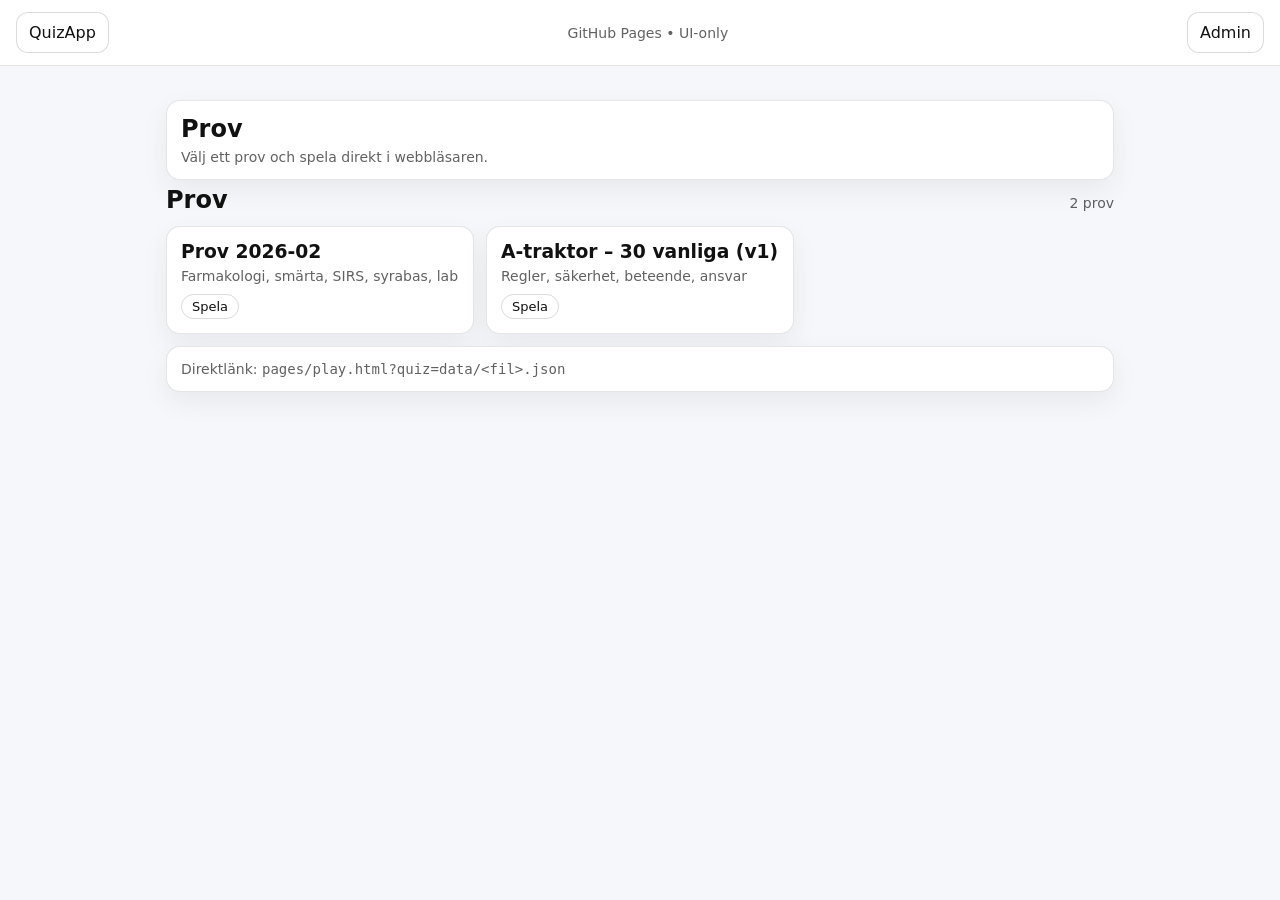
<file: index.html>
<!-- ============================================================
     FIL: index.html  (HEL FIL)
     AO-QUIZ-01C (FAS 1) — Index: “rutor” som länkar till prov
     Policy: UI-only (GitHub Pages), XSS-safe (textContent), fail-closed, inga externa libs
     Version: 1.0.0

     Länkar:
       ./pages/play.html?quiz=data/<fil>.json

     Alternativ B (skalbart) + DoD fallback:
       - Försöker ladda ./data/index.json och renderar cards
       - Om saknas/fel: fallback till 1 prov-kort (DoD PASS)

     Format data/index.json (om du vill använda):
       {
         "quizzes": [
           { "title": "Prov 1", "file": "prov-2026-02.json", "desc": "..." }
         ]
       }
============================================================ -->
<!doctype html>
<html lang="sv">
<head>
  <meta charset="utf-8" />
  <meta name="viewport" content="width=device-width, initial-scale=1" />
  <title>QuizApp</title>

  <link rel="stylesheet" href="./styles/main.css" />

  <style>
    .hero { padding: 18px 0 6px; }
    .hero h1 { margin: 0 0 6px; }
    .hero p { margin: 0; }

    .grid {
      display: grid;
      grid-template-columns: 1fr;
      gap: 12px;
    }
    @media (min-width: 700px) {
      .grid { grid-template-columns: repeat(2, minmax(0, 1fr)); }
    }
    @media (min-width: 1020px) {
      .grid { grid-template-columns: repeat(3, minmax(0, 1fr)); }
    }

    .cardLink {
      display: block;
      color: inherit;
      text-decoration: none;
    }
    .cardLink:focus { outline: none; }
    .cardHover { transition: transform 120ms ease; }
    .cardHover:hover { transform: translateY(-1px); }
  </style>
</head>

<body>
  <header class="topbar">
    <a href="./index.html" class="btn" aria-label="Till startsidan">QuizApp</a>
    <div class="muted">GitHub Pages • UI-only</div>
    <div class="row" style="gap:10px;">
      <a class="btn" href="./pages/admin.html" title="Skapa/redigera prov lokalt">Admin</a>
    </div>
  </header>

  <main class="wrap">
    <section class="hero">
      <div class="card">
        <h1>Prov</h1>
        <p class="muted">Välj ett prov och spela direkt i webbläsaren.</p>
      </div>
    </section>

    <section class="stack">
      <div class="row" style="justify-content:space-between; align-items:baseline;">
        <h2 style="margin:0;">Prov</h2>
        <div class="muted" id="statusText">Laddar lista…</div>
      </div>

      <div id="quizGrid" class="grid" aria-live="polite"></div>

      <div class="card">
        <div class="muted">
          Direktlänk: <code>pages/play.html?quiz=data/&lt;fil&gt;.json</code>
        </div>
      </div>
    </section>
  </main>

  <script>
    (function () {
      const grid = document.getElementById('quizGrid');
      const statusText = document.getElementById('statusText');

      function setText(node, text) {
        if (!node) return;
        node.textContent = (text === null || text === undefined) ? '' : String(text);
      }

      function safeFileName(file) {
        // Fail-closed: bara filnamn/sökväg utan ../ och utan externa URL:er
        const s = String(file || '').trim();
        if (!s) return '';
        if (s.includes('..')) return '';
        if (s.startsWith('http://') || s.startsWith('https://')) return '';
        if (s.startsWith('/') || s.startsWith('\\')) return '';
        return s;
      }

      function makeCard(item) {
        const title = String(item.title || 'Prov');
        const desc = String(item.desc || '').trim();
        const file = safeFileName(item.file);

        const quizParam = file ? ('data/' + file) : 'data/EXEMPEL.json';
        const href = './pages/play.html?quiz=' + encodeURIComponent(quizParam);

        const a = document.createElement('a');
        a.className = 'cardLink';
        a.href = href;

        const card = document.createElement('div');
        card.className = 'card cardHover';

        const h = document.createElement('h3');
        h.style.margin = '0 0 6px 0';
        setText(h, title);

        const p = document.createElement('div');
        p.className = 'muted';
        setText(p, desc || ('Startar: ' + quizParam));

        const badge = document.createElement('div');
        badge.className = 'badge';
        badge.style.marginTop = '10px';
        setText(badge, 'Spela');

        card.appendChild(h);
        card.appendChild(p);
        card.appendChild(badge);
        a.appendChild(card);

        return a;
      }

      function renderList(list, note) {
        grid.textContent = '';
        const items = Array.isArray(list) ? list : [];
        for (const it of items) {
          grid.appendChild(makeCard(it || {}));
        }
        setText(statusText, note || (items.length ? (items.length + ' prov') : 'Inga prov'));
      }

      // DoD fallback: minst ett kort även om ingen data finns
      const fallback = [
        { title: 'Prov 1 (exempel)', file: 'prov-2026-02.json', desc: 'Exempelkort (filen kan läggas till senare).' }
      ];

      fetch('./data/index.json', { cache: 'no-store' })
        .then((res) => {
          if (!res || !res.ok) throw new Error('index.json saknas');
          return res.json();
        })
        .then((json) => {
          const quizzes = json && Array.isArray(json.quizzes) ? json.quizzes : null;
          if (!quizzes || quizzes.length === 0) {
            renderList(fallback, 'Fallback (ingen lista i index.json)');
            return;
          }
          renderList(quizzes, quizzes.length + ' prov');
        })
        .catch(() => {
          renderList(fallback, 'Fallback (ingen index.json)');
        });
    })();
  </script>
</body>
</html>
</file>
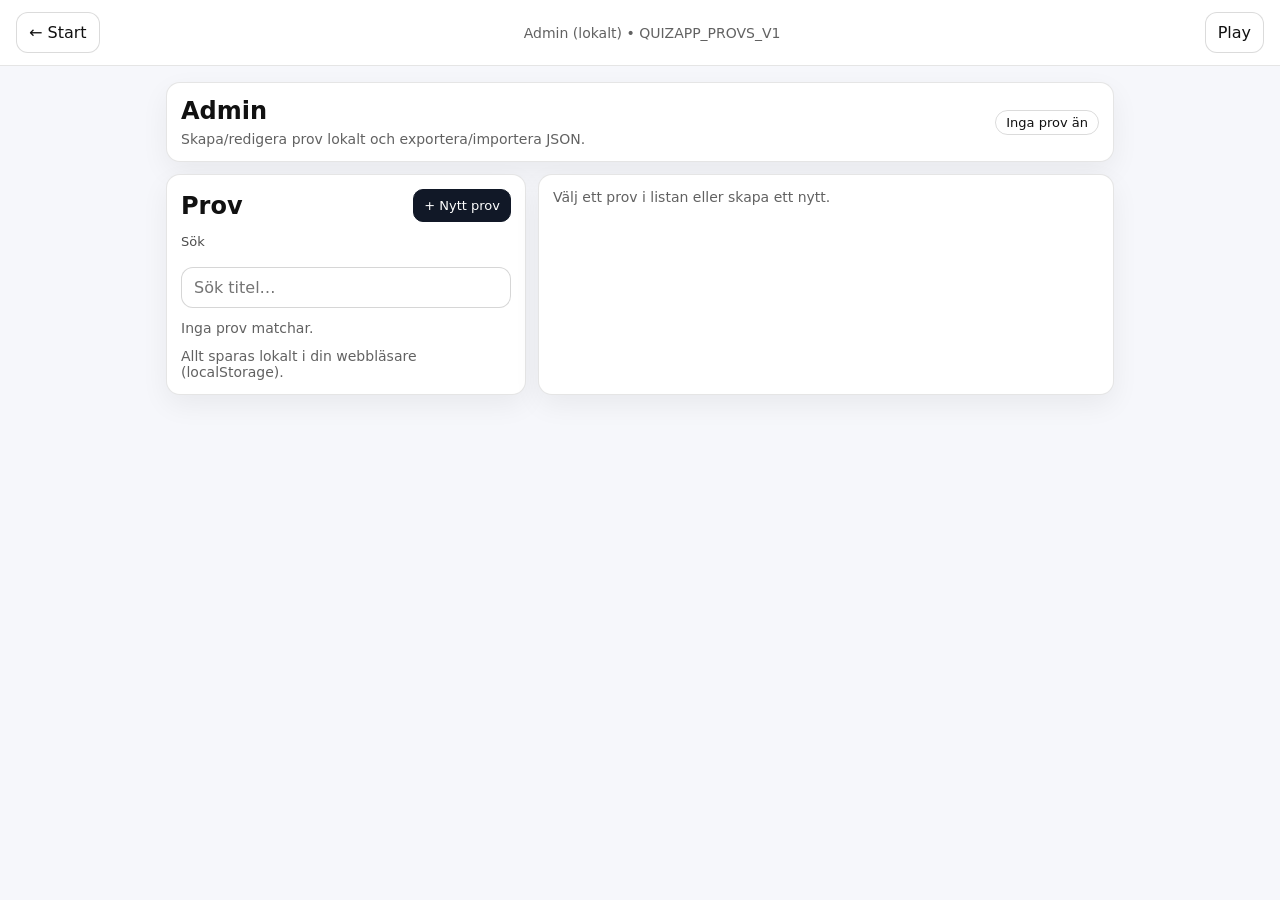
<file: pages/admin.html>
<!-- ============================================================
     FIL: pages/admin.html  (HEL FIL)
     AO-QUIZ-01D + AO-QUIZ-01E (FAS 2) — Admin (lokalt) + AI-flöde utan backend
     Policy: UI-only (GitHub Pages), XSS-safe (textContent), fail-closed, inga externa libs
     Storage key: QUIZAPP_PROVS_V1
     Version: 1.1.0
============================================================ -->
<!doctype html>
<html lang="sv">
<head>
  <meta charset="utf-8" />
  <meta name="viewport" content="width=device-width, initial-scale=1" />
  <title>QuizApp — Admin</title>

  <link rel="stylesheet" href="../styles/main.css" />

  <style>
    .grid2 { display:grid; grid-template-columns: 1fr; gap: 12px; }
    @media (min-width: 980px){ .grid2 { grid-template-columns: 360px 1fr; } }
    .list { display:flex; flex-direction:column; gap:10px; }
    .itemBtn { width:100%; justify-content:space-between; }
    .pill { display:inline-flex; align-items:center; gap:8px; padding:4px 10px; border-radius: 999px; border:1px solid rgba(0,0,0,0.14); font-size: 13px; }
    .danger { border-color: rgba(239,68,68,0.35); background: rgba(239,68,68,0.06); }
    .ok { border-color: rgba(34,197,94,0.35); background: rgba(34,197,94,0.06); }
    .qList { display:flex; flex-direction:column; gap:12px; }
    .qCard { border:1px solid rgba(0,0,0,0.10); border-radius: 14px; padding: 12px; background:#fff; box-shadow: 0 8px 24px rgba(0,0,0,0.04); }
    .qHead { display:flex; gap:10px; align-items:center; justify-content:space-between; flex-wrap: wrap; }
    .qHeadLeft { display:flex; gap:10px; align-items:center; flex-wrap: wrap; }
    .mini { font-size: 13px; padding: 8px 10px; border-radius: 10px; }
    .cols { display:grid; grid-template-columns: 1fr; gap: 10px; }
    @media (min-width: 900px){ .cols { grid-template-columns: 1fr 1fr; } }
    label { display:block; font-size: 13px; color: rgba(0,0,0,0.70); margin-bottom: 6px; }
    .help { font-size: 13px; color: rgba(0,0,0,0.60); margin-top: 6px; }
    .err { color: #b91c1c; font-size: 13px; white-space: pre-wrap; background: rgba(239,68,68,0.06); border:1px solid rgba(239,68,68,0.22); padding: 10px 12px; border-radius: 12px; }
    .splitRow { display:flex; gap:10px; flex-wrap: wrap; align-items:center; justify-content:space-between; }
    .mono { font-family: ui-monospace, SFMono-Regular, Menlo, Monaco, Consolas, "Liberation Mono","Courier New", monospace; }
    .softCard { border-style: dashed; }
    .aiGrid { display:grid; grid-template-columns: 1fr; gap: 10px; }
    @media (min-width: 980px){ .aiGrid { grid-template-columns: 1fr 1fr; } }
    .btnRow { display:flex; gap:10px; flex-wrap:wrap; align-items:center; }
  </style>
</head>

<body>
<header class="topbar">
  <a class="btn" href="../index.html">← Start</a>
  <div class="muted">Admin (lokalt) • QUIZAPP_PROVS_V1</div>
  <div class="row" style="gap:10px;">
    <a class="btn" href="./play.html?quiz=data/prov-2026-02.json" title="Testa play med provet i /data">Play</a>
  </div>
</header>

<main class="wrap stack">
  <section class="card">
    <div class="splitRow">
      <div>
        <h1 style="margin:0 0 6px 0;">Admin</h1>
        <div class="muted">Skapa/redigera prov lokalt och exportera/importera JSON.</div>
      </div>
      <div class="row" style="gap:10px;">
        <span id="statusPill" class="pill">Laddar…</span>
      </div>
    </div>
  </section>

  <section class="grid2">
    <!-- Vänster: Prov-lista -->
    <aside class="card stack">
      <div class="splitRow">
        <h2 style="margin:0;">Prov</h2>
        <button id="newQuizBtn" class="btn primary mini" type="button">+ Nytt prov</button>
      </div>

      <div class="stack">
        <label for="quizSearch">Sök</label>
        <input id="quizSearch" class="input" type="text" placeholder="Sök titel…" autocomplete="off" />
      </div>

      <div id="quizList" class="list"></div>

      <div class="muted">
        Allt sparas lokalt i din webbläsare (localStorage).
      </div>
    </aside>

    <!-- Höger: Editor -->
    <section class="card stack">
      <div id="noSelectionBox" class="muted">
        Välj ett prov i listan eller skapa ett nytt.
      </div>

      <div id="editorBox" style="display:none;" class="stack">
        <div class="splitRow">
          <h2 style="margin:0;">Redigera prov</h2>
          <div class="row" style="gap:10px;">
            <button id="deleteQuizBtn" class="btn mini" type="button">Ta bort</button>
            <button id="copyJsonBtn" class="btn primary mini" type="button">Kopiera JSON</button>
          </div>
        </div>

        <div class="cols">
          <div>
            <label for="quizTitle">Titel</label>
            <input id="quizTitle" class="input" type="text" placeholder="T.ex. Hygienprov 1" autocomplete="off" />
            <div class="help">Sparas direkt (fail-closed vid korrupt data).</div>
          </div>
          <div>
            <label for="quizId">Quiz ID</label>
            <input id="quizId" class="input mono" type="text" placeholder="T.ex. quiz-01" autocomplete="off" />
            <div class="help">ID används i export. Lämna tomt för default.</div>
          </div>
        </div>

        <div class="splitRow">
          <h3 style="margin:0;">Frågor</h3>
          <div class="row" style="gap:10px;">
            <select id="newQType" class="input mini" style="width:auto;">
              <option value="mcq">mcq</option>
              <option value="multi">multi</option>
              <option value="tf">tf</option>
              <option value="text">text</option>
              <option value="match">match</option>
            </select>
            <button id="addQBtn" class="btn mini" type="button">+ Lägg till fråga</button>
          </div>
        </div>

        <div id="qErrorBox" style="display:none;" class="err"></div>

        <div id="questionList" class="qList"></div>

        <!-- ======================================================
             AO-QUIZ-01E — AI-flöde utan backend (copy/paste)
        ======================================================= -->
        <div class="card stack softCard">
          <div class="splitRow">
            <h3 style="margin:0;">AI-flöde (utan backend)</h3>
            <div class="btnRow">
              <button id="makePromptBtn" class="btn mini" type="button">Skapa AI-prompt</button>
              <button id="aiImportBtn" class="btn primary mini" type="button">Importera AI-JSON</button>
            </div>
          </div>

          <div class="muted">
            1) Klistra in frågor → 2) Skapa prompt → 3) Klistra AI-svar (JSON) → Importera.
          </div>

          <div class="aiGrid">
            <div class="stack">
              <label for="bulkQuestions">Frågor (bulk-text)</label>
              <textarea id="bulkQuestions" class="input mono" rows="10"
                placeholder="Skriv/klistra frågor här.

Stöd:
- 1 fråga per rad (eller tomrad mellan)
- Om du vet typ: prefixa: [mcq] [multi] [tf] [text] [match]
Ex:
[mcq] Vad är 2+2?
[text] Förklara HACCP kort.
"></textarea>
              <div class="help">
                AI kommer försöka skapa facit + explanation + keywords där det passar.
              </div>
            </div>

            <div class="stack">
              <label for="aiPromptOut">AI-prompt (kopiera till AI)</label>
              <textarea id="aiPromptOut" class="input mono" rows="10" readonly
                placeholder="Tryck “Skapa AI-prompt” så fylls denna ruta."></textarea>
              <div class="help">
                Prompten kräver <strong>JSON-output exakt</strong> enligt kontraktet. Inga kodblock, inga extra ord.
              </div>
            </div>
          </div>

          <div class="stack">
            <label for="aiJsonArea">AI-JSON (klistra in AI:s svar)</label>
            <textarea id="aiJsonArea" class="input mono" rows="10"
              placeholder='{"id":"...","title":"...","questions":[...]}'></textarea>
            <div id="aiErrorBox" style="display:none;" class="err"></div>
            <div class="help">
              Fail-closed: om validering failar sparas inget och inget skrivs över.
            </div>
          </div>
        </div>

        <!-- Import (manuell) -->
        <div class="card stack softCard">
          <div class="splitRow">
            <h3 style="margin:0;">Import (manuell)</h3>
            <button id="importBtn" class="btn mini" type="button">Validera &amp; spara</button>
          </div>
          <div class="muted">Klistra in quiz JSON. Import som failar skriver inte över något.</div>
          <textarea id="importArea" class="input mono" rows="8" placeholder='{"id":"...","title":"...","questions":[...]}'></textarea>
          <div id="importErrorBox" style="display:none;" class="err"></div>
        </div>

      </div>
    </section>
  </section>
</main>

<script type="module" src="../src/admin.js"></script>
</body>
</html>
</file>
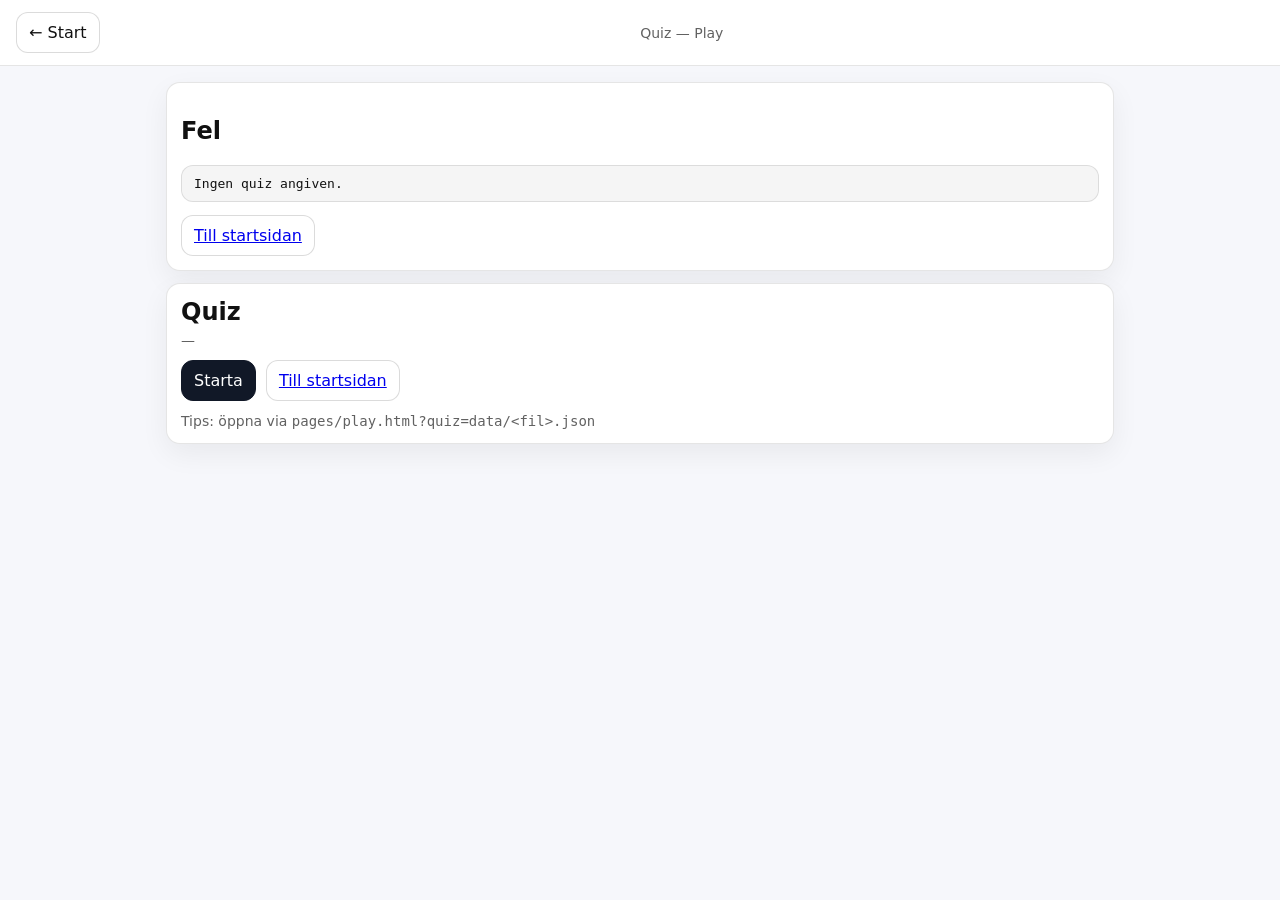
<file: pages/play.html>
<!-- ============================================================
     FIL: pages/play.html  (HEL FIL)
     AO-QUIZ-01B (FAS 1) — Play-sida: ladda quiz + spela + auto-rättning + resultat
     Policy: UI-only (GitHub Pages), XSS-safe (textContent i JS), fail-closed, inga externa libs
     Version: 1.0.0

     URL:
       pages/play.html?quiz=data/<fil>.json
============================================================ -->
<!doctype html>
<html lang="sv">
<head>
  <meta charset="utf-8" />
  <meta name="viewport" content="width=device-width, initial-scale=1" />
  <title>Quiz — Spela</title>

  <link rel="stylesheet" href="../styles/main.css" />
</head>

<body>
  <header class="topbar">
    <a href="../index.html" class="btn" aria-label="Till startsidan">← Start</a>
    <div class="muted">Quiz — Play</div>
    <div></div>
  </header>

  <main class="wrap">
    <div id="app" class="stack">

      <!-- FAIL-CLOSED: Fel -->
      <section id="errorBox" style="display:none;"></section>

      <!-- Start -->
      <section id="startBox" class="card">
        <div class="stack">
          <div>
            <h1 id="quizTitle" style="margin:0 0 6px 0;">Quiz</h1>
            <div id="quizMeta" class="muted">—</div>
          </div>

          <div class="controls">
            <button id="startBtn" class="btn primary" type="button">Starta</button>
            <a class="btn" href="../index.html">Till startsidan</a>
          </div>

          <div class="muted">
            Tips: öppna via <code>pages/play.html?quiz=data/&lt;fil&gt;.json</code>
          </div>
        </div>
      </section>

      <!-- Play -->
      <section id="playBox" class="card" style="display:none;">
        <div class="stack">

          <div class="progressWrap">
            <div id="progressText" class="badge">0/0</div>
            <div class="bar" aria-label="Progress">
              <div id="progressBarInner"></div>
            </div>
          </div>

          <div class="controls">
            <button id="navPrevBtn" class="btn" type="button">Föregående</button>
            <button id="navNextBtn" class="btn" type="button">Nästa</button>
            <button id="checkBtn" class="btn primary" type="button">Rätta</button>
            <button id="finishBtn" class="btn" type="button" disabled>Resultat</button>
          </div>

          <div id="feedbackSlot" class="muted" aria-live="polite"></div>

          <div id="questionSlot"></div>
        </div>
      </section>

      <!-- Resultat -->
      <section id="resultBox" class="card" style="display:none;">
        <div class="stack">
          <div class="row" style="justify-content:space-between; align-items:baseline;">
            <h2 id="resultSummary" style="margin:0;">Resultat</h2>
            <a id="restartLink" class="btn" href="./play.html">Spela om</a>
          </div>

          <div id="resultList" class="stack"></div>

          <div class="controls">
            <a class="btn" href="../index.html">Till startsidan</a>
          </div>
        </div>
      </section>

    </div>
  </main>

  <script type="module" src="../src/play.js"></script>
</body>
</html>
</file>
<file: styles/main.css>
/* ============================================================
   FIL: styles/main.css  (HEL FIL)
   AO-QUIZ-01B (FAS 1) — Minimal CSS (baseline)
   Policy: UI-only, inga externa libs
   Version: 1.0.0
============================================================ */

:root{
  --bg: #f6f7fb;
  --card: #ffffff;
  --text: #111111;
  --muted: rgba(0,0,0,0.62);
  --border: rgba(0,0,0,0.10);
  --shadow: 0 10px 28px rgba(0,0,0,0.06);
  --radius: 14px;
  --pad: 14px;
  --gap: 12px;
  --primary: #111827;
  --primaryText: #ffffff;
  --focus: rgba(17,24,39,0.20);
}

*{ box-sizing: border-box; }
html, body{ height: 100%; }
body{
  margin: 0;
  font-family: system-ui, -apple-system, Segoe UI, Roboto, Arial, sans-serif;
  background: var(--bg);
  color: var(--text);
}

/* Layout */
.wrap{
  max-width: 980px;
  margin: 0 auto;
  padding: 16px;
}
.stack{
  display: flex;
  flex-direction: column;
  gap: var(--gap);
}

/* Topbar */
.topbar{
  display: flex;
  align-items: center;
  justify-content: space-between;
  padding: 12px 16px;
  background: #fff;
  border-bottom: 1px solid var(--border);
  position: sticky;
  top: 0;
  z-index: 10;
}
.topbar a{ color: inherit; text-decoration: none; }

/* Card */
.card{
  background: var(--card);
  border: 1px solid var(--border);
  border-radius: var(--radius);
  padding: var(--pad);
  box-shadow: var(--shadow);
}
.cardBody{ margin-top: 10px; }

/* Text */
.muted{ color: var(--muted); font-size: 14px; }
.pre{
  white-space: pre-wrap;
  background: rgba(0,0,0,0.04);
  border: 1px solid var(--border);
  border-radius: 12px;
  padding: 10px 12px;
}

/* Buttons */
.btn{
  display: inline-flex;
  align-items: center;
  justify-content: center;
  gap: 8px;
  padding: 10px 12px;
  border-radius: 12px;
  border: 1px solid rgba(0,0,0,0.14);
  background: #fff;
  cursor: pointer;
  font: inherit;
  user-select: none;
}
.btn.primary{
  background: var(--primary);
  color: var(--primaryText);
  border-color: var(--primary);
}
.btn:disabled{ opacity: 0.55; cursor: not-allowed; }

/* Focus (a11y) */
.btn:focus,
.input:focus,
textarea:focus,
input[type="radio"]:focus,
input[type="checkbox"]:focus{
  outline: 3px solid var(--focus);
  outline-offset: 2px;
}

/* Inputs */
.input{
  width: 100%;
  padding: 10px 12px;
  border-radius: 12px;
  border: 1px solid rgba(0,0,0,0.16);
  font: inherit;
  background: #fff;
}
textarea.input{ resize: vertical; }

.row{
  display: flex;
  gap: 10px;
  align-items: center;
}
.row input{
  width: 18px;
  height: 18px;
}

/* Controls */
.controls{
  display: flex;
  flex-wrap: wrap;
  gap: 10px;
}

/* Progress */
.progressWrap{
  display: flex;
  align-items: center;
  gap: 12px;
}
.bar{
  flex: 1 1 auto;
  height: 10px;
  background: rgba(0,0,0,0.08);
  border-radius: 999px;
  overflow: hidden;
}
.bar > div{
  height: 100%;
  width: 0%;
  background: var(--primary);
}

/* Badges */
.badge{
  display: inline-flex;
  align-items: center;
  padding: 4px 10px;
  border-radius: 999px;
  font-size: 13px;
  border: 1px solid rgba(0,0,0,0.14);
  width: fit-content;
}
.badge.ok{
  background: rgba(34,197,94,0.10);
  border-color: rgba(34,197,94,0.35);
}
.badge.bad{
  background: rgba(239,68,68,0.10);
  border-color: rgba(239,68,68,0.35);
}

/* Match UI */
.matchList{
  display: flex;
  flex-direction: column;
  gap: 8px;
  margin-bottom: 10px;
}
.matchRow{
  display: flex;
  gap: 10px;
  align-items: flex-start;
  padding: 8px 10px;
  border: 1px dashed rgba(0,0,0,0.16);
  border-radius: 12px;
  background: rgba(0,0,0,0.02);
}
.matchKey{
  width: 32px;
  height: 32px;
  border-radius: 10px;
  background: var(--primary);
  color: #fff;
  display: flex;
  align-items: center;
  justify-content: center;
  font-weight: 700;
}
.matchLeft{ flex: 1 1 auto; }
</file>
